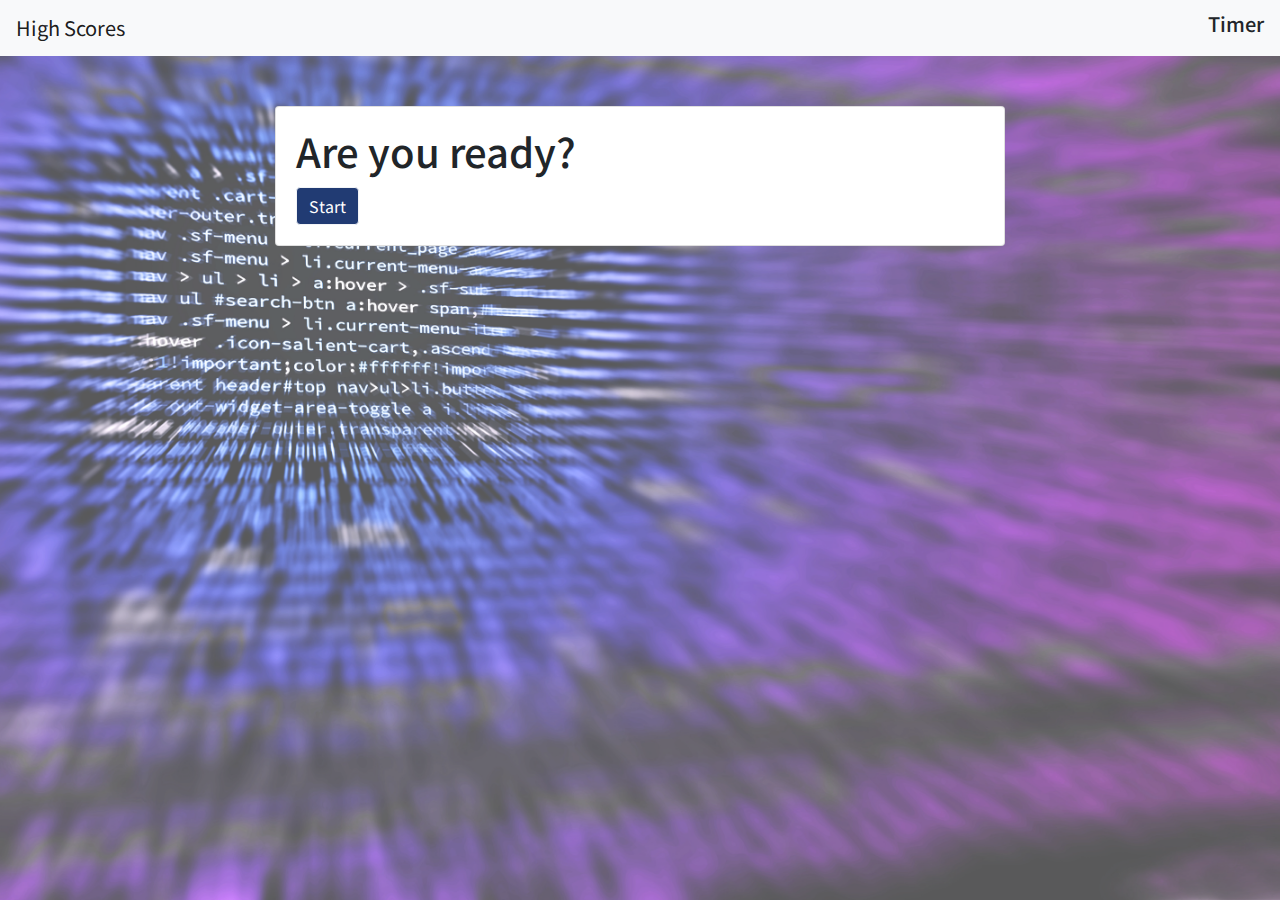
<file: index.html>
<!DOCTYPE html>
<html lang="en">
  <head>
    <meta charset="utf-8" />
    <meta
      name="viewport"
      content="width=device-width, initial-scale=1, shrink-to-fit=no"
    />

    <link
      rel="stylesheet"
      href="https://stackpath.bootstrapcdn.com/bootstrap/4.5.2/css/bootstrap.min.css"
      integrity="sha384-JcKb8q3iqJ61gNV9KGb8thSsNjpSL0n8PARn9HuZOnIxN0hoP+VmmDGMN5t9UJ0Z"
      crossorigin="anonymous"
    />
    <link
      href="https://fonts.googleapis.com/css2?family=Noto+Sans+JP&display=swap"
      rel="stylesheet"
    />
    <link rel="stylesheet" href="style.css" />

    <title>The Coding QUIZ!</title>
  </head>
  <body>
    <nav class="navbar navbar-light bg-light">
      <a class="navbar-brand" href="./highscores.html">High Scores</a>
      <h5 id="timer">Timer</h5>
    </nav>

    <div class="container" id="startContainer">
      <div class="row justify-content-md-center">
        <div class="col-md-8">
          <div class="card">
            <div class="card-body" margin:auto>
              <h1 class="card-title">Are you ready?</h1>
              <button class="btn btn-primary" id="start">Start</button>
            </div>
          </div>
        </div>
      </div>
    </div>

    <div class="container hidden" id="questionContainer">
      <div class="row justify-content-md-center">
        <div class="col-md-8">
          <div class="card">
            <div class="card-body" margin:auto>
              <h1 class="card-title" id="question">Question!</h1>
              <button
                type="button"
                class="btn btn-primary btn-lg btn-block text-left choices"
                id="choiceOne"
              >
                Answer Choice 1
              </button>
              <button
                type="button"
                class="btn btn-primary btn-lg btn-block text-left choices"
                id="choiceTwo"
              >
                Answer Choice 2
              </button>
              <button
                type="button"
                class="btn btn-primary btn-lg btn-block text-left choices"
                id="choiceThree"
              >
                Answer Choice 3
              </button>
              <button
                type="button"
                class="btn btn-primary btn-lg btn-block text-left choices"
                id="choiceFour"
              >
                Answer Choice 4
              </button>
              <hr class="my-4" />
              <h6 class="corIncText" id="corIncID"></h5>
            </div>
          </div>
        </div>
      </div>
    </div>

    <div class="container hidden" id="endContainer">
      <div class="row justify-content-md-center">
        <div class="col-md-8">
          <div class="card">
            <div class="card-body" margin:auto>
              <h1 class="card-title" id="question">You're finished!</h1>
              <h5 id=finalScore>Your final score is TIMERLEFT.</h5>
              <input class="form-control" type="text" placeholder="Enter your initials here."> </br>
              <button class="btn btn-primary" id="enterScoreBtn">Submit your score!</button>
            </div>
          </div>
        </div>
      </div>
    </div>

    <script
      src="https://code.jquery.com/jquery-3.5.1.slim.min.js"
      integrity="sha384-DfXdz2htPH0lsSSs5nCTpuj/zy4C+OGpamoFVy38MVBnE+IbbVYUew+OrCXaRkfj"
      crossorigin="anonymous"
    ></script>
    <script
      src="https://cdn.jsdelivr.net/npm/popper.js@1.16.1/dist/umd/popper.min.js"
      integrity="sha384-9/reFTGAW83EW2RDu2S0VKaIzap3H66lZH81PoYlFhbGU+6BZp6G7niu735Sk7lN"
      crossorigin="anonymous"
    ></script>
    <script
      src="https://stackpath.bootstrapcdn.com/bootstrap/4.5.2/js/bootstrap.min.js"
      integrity="sha384-B4gt1jrGC7Jh4AgTPSdUtOBvfO8shuf57BaghqFfPlYxofvL8/KUEfYiJOMMV+rV"
      crossorigin="anonymous"
    ></script>
    <script src="./script.js"></script>
  </body>
</html>
</file>
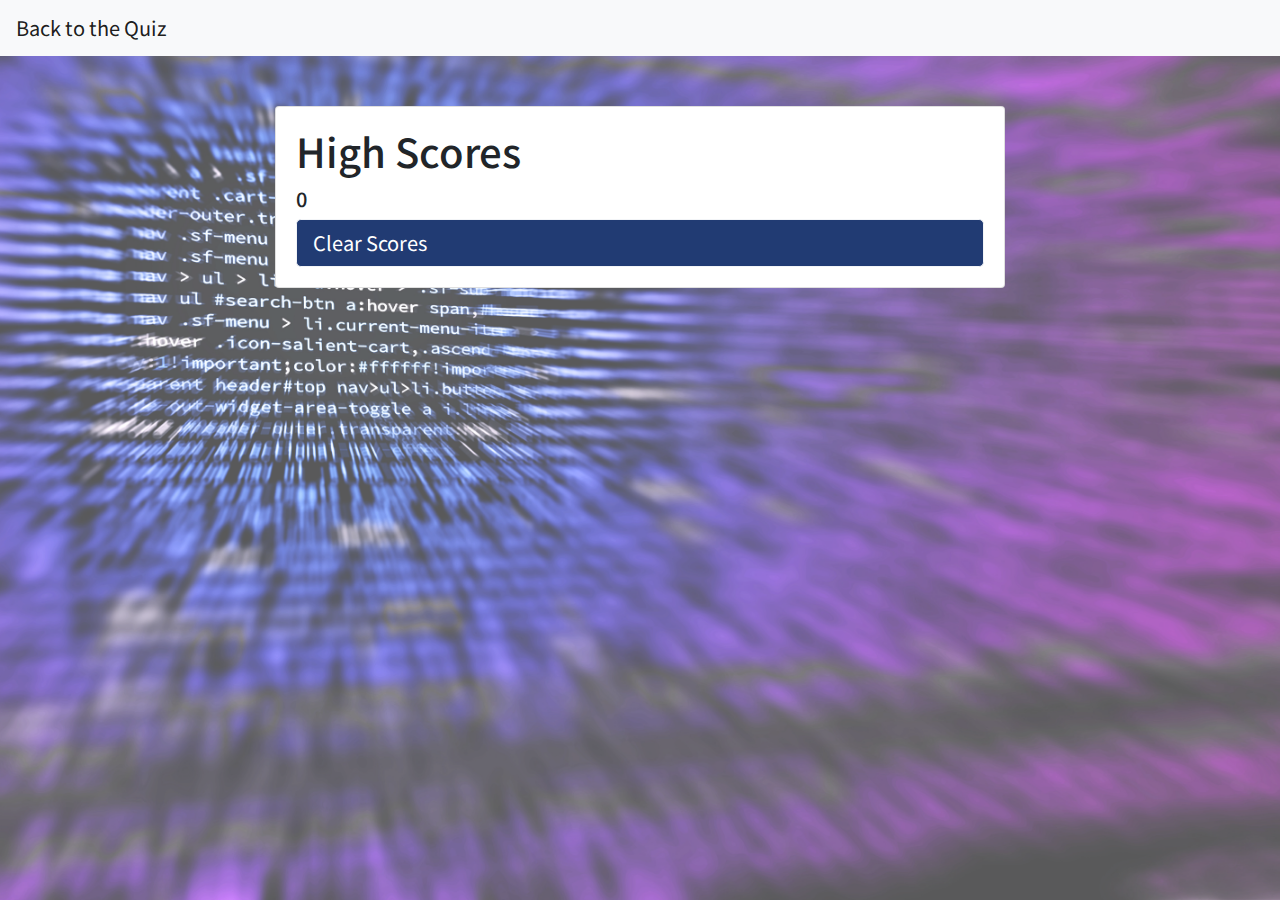
<file: highscores.html>
<!DOCTYPE html>
<html lang="en">
  <head>
    <meta charset="utf-8" />
    <meta
      name="viewport"
      content="width=device-width, initial-scale=1, shrink-to-fit=no"
    />

    <link
      rel="stylesheet"
      href="https://stackpath.bootstrapcdn.com/bootstrap/4.5.2/css/bootstrap.min.css"
      integrity="sha384-JcKb8q3iqJ61gNV9KGb8thSsNjpSL0n8PARn9HuZOnIxN0hoP+VmmDGMN5t9UJ0Z"
      crossorigin="anonymous"
    />
    <link href="https://fonts.googleapis.com/css2?family=Noto+Sans+JP&display=swap" rel="stylesheet">
    <link rel="stylesheet" href="style.css">
    


    <title>The Coding QUIZ! High Scores</title>
  </head>
  <body>
    <nav class="navbar navbar-light bg-light">
      <a class="navbar-brand" href="./index.html">Back to the Quiz</a>
    </nav>

    <div class="container">
      <div class="row justify-content-md-center">
        <div class="col-md-8"><h5>
            <div class="card">
                <div class="card-body" margin:auto>
                  <h1 class="card-title" id="question">High Scores</h1>
                  <h5 id="highScoreText">Score</h5>
                  <button type="button" class="btn btn-primary btn-lg btn-block text-left" id="clearScoresBtn" >
                    Clear Scores
                  </button>

                </div>
              </div></div>
      </div>
    </div>

    <script
      src="https://code.jquery.com/jquery-3.5.1.slim.min.js"
      integrity="sha384-DfXdz2htPH0lsSSs5nCTpuj/zy4C+OGpamoFVy38MVBnE+IbbVYUew+OrCXaRkfj"
      crossorigin="anonymous"
    ></script>
    <script
      src="https://cdn.jsdelivr.net/npm/popper.js@1.16.1/dist/umd/popper.min.js"
      integrity="sha384-9/reFTGAW83EW2RDu2S0VKaIzap3H66lZH81PoYlFhbGU+6BZp6G7niu735Sk7lN"
      crossorigin="anonymous"
    ></script>
    <script
      src="https://stackpath.bootstrapcdn.com/bootstrap/4.5.2/js/bootstrap.min.js"
      integrity="sha384-B4gt1jrGC7Jh4AgTPSdUtOBvfO8shuf57BaghqFfPlYxofvL8/KUEfYiJOMMV+rV"
      crossorigin="anonymous"
    ></script>
    <script src="./highscores-script.js"></script>
  </body>
</html>
</file>
<file: style.css>
body {
  font-family: "Noto Sans JP", sans-serif;
}

body::after {
  content: "";
  background-image: url(pexels-negative-space-97077.jpg);
  background-size: cover;
  opacity: 0.65;
  top: 0;
  left: 0;
  bottom: 0;
  right: 0;
  position: absolute;
  z-index: -1;   
}

.btn-primary {
  background-color: #213b73;
  border-color: #f2f4f7;
}

.hidden {
  display: none;
}

.container {
  margin-top: 50px;
}

.corIncText {
  font-color: grey;
  font-style: italic;
}
</file>
